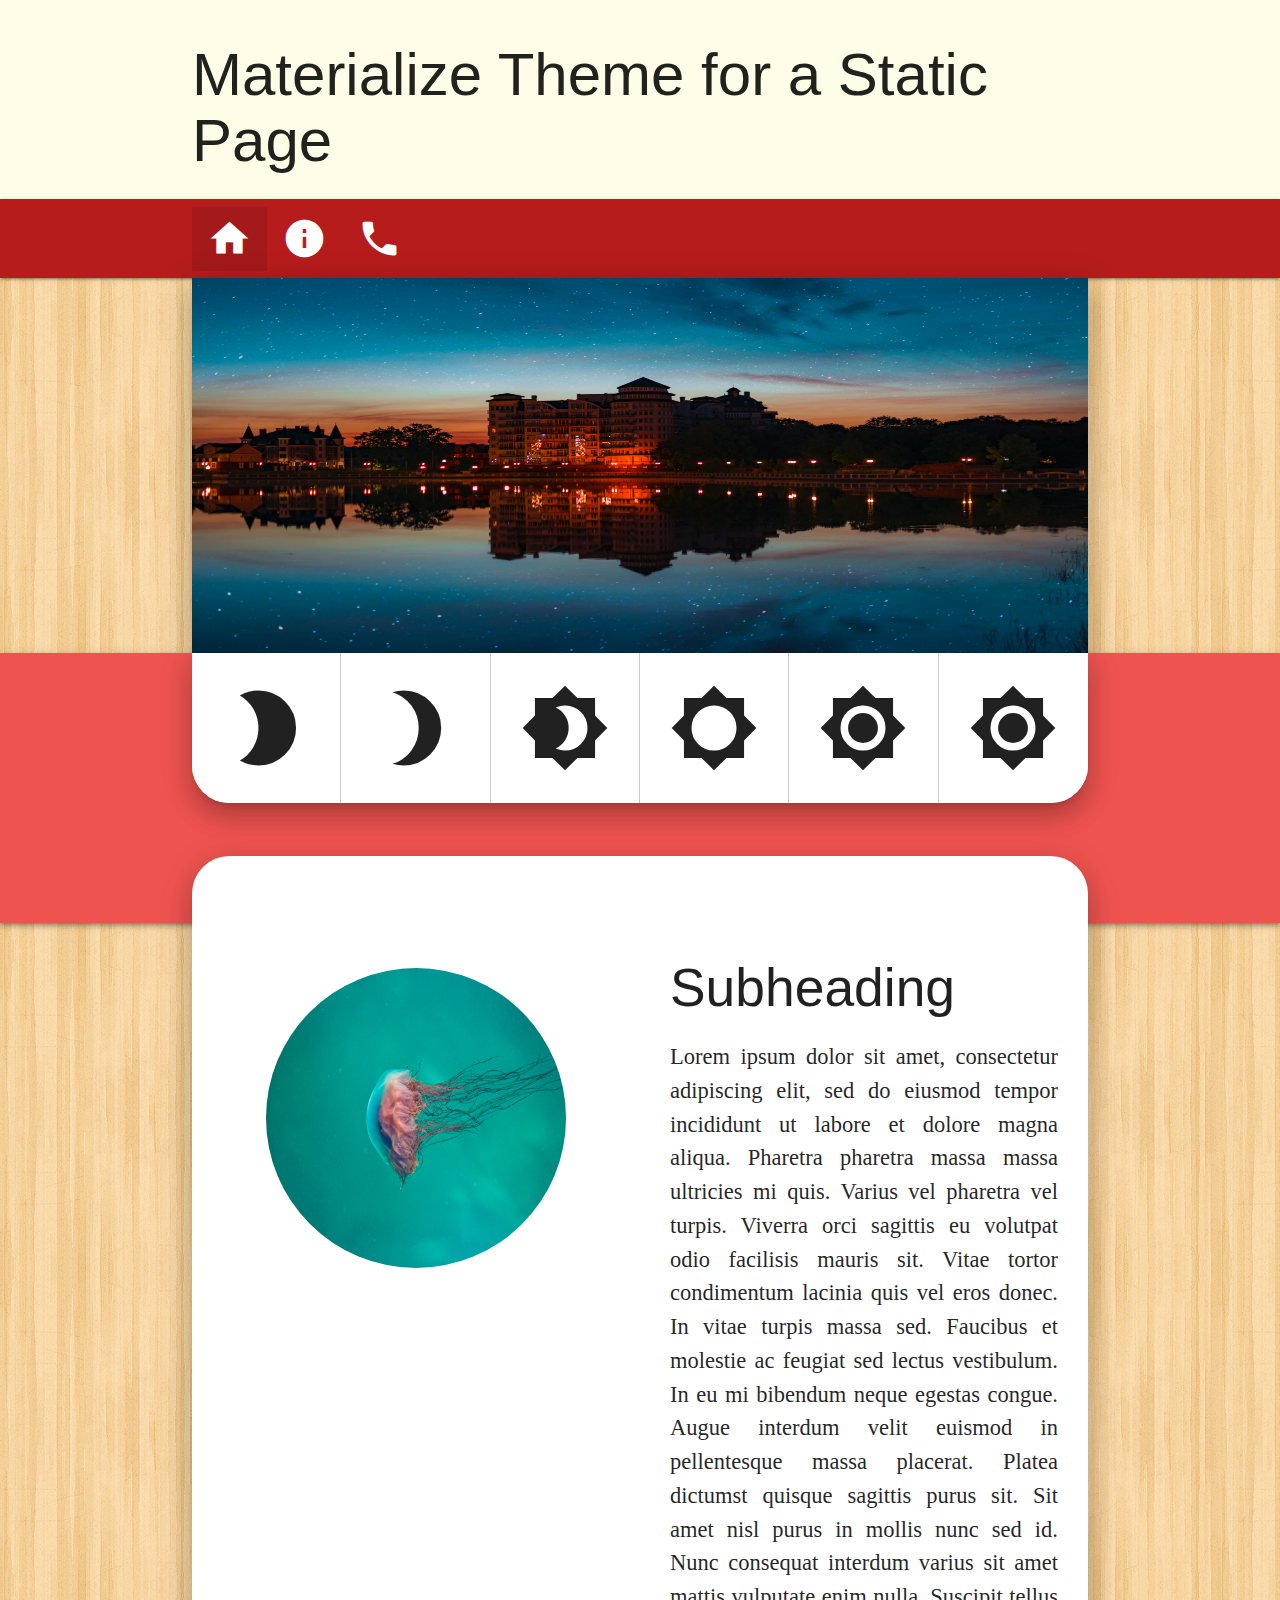
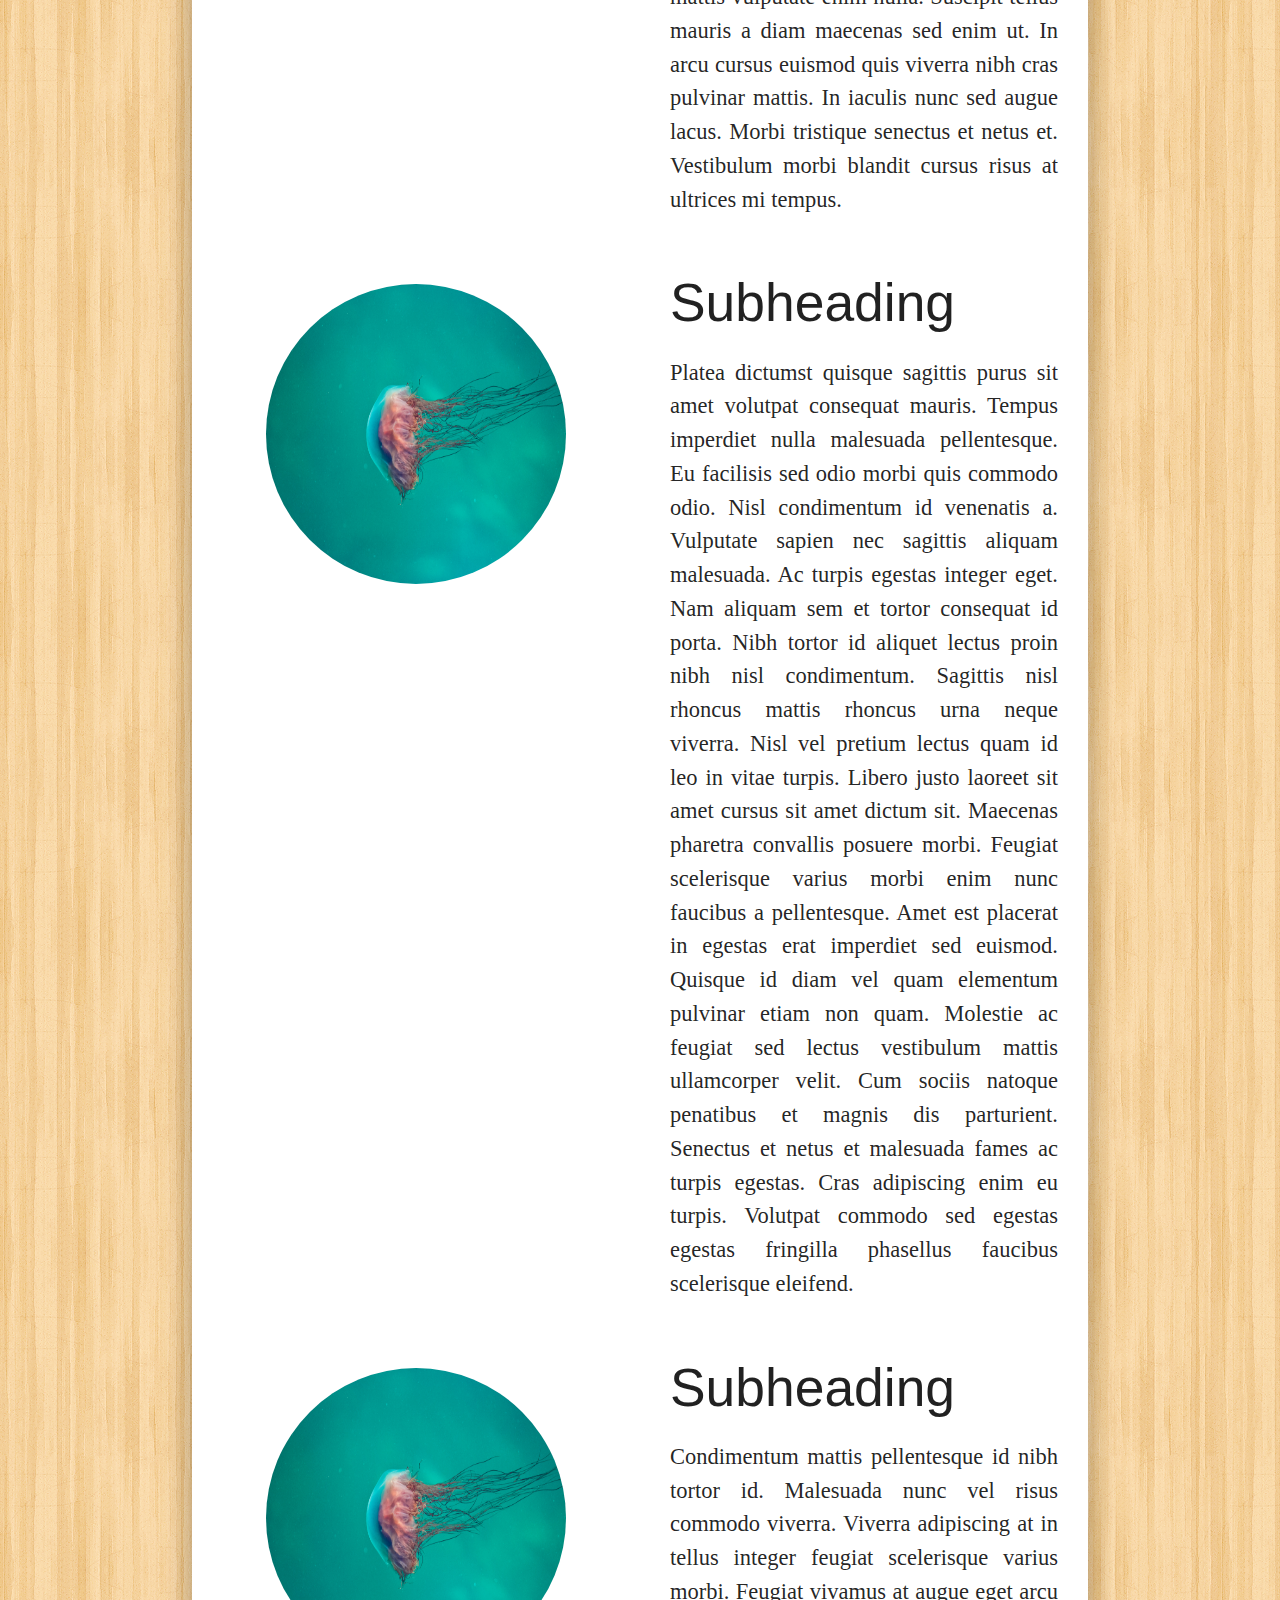
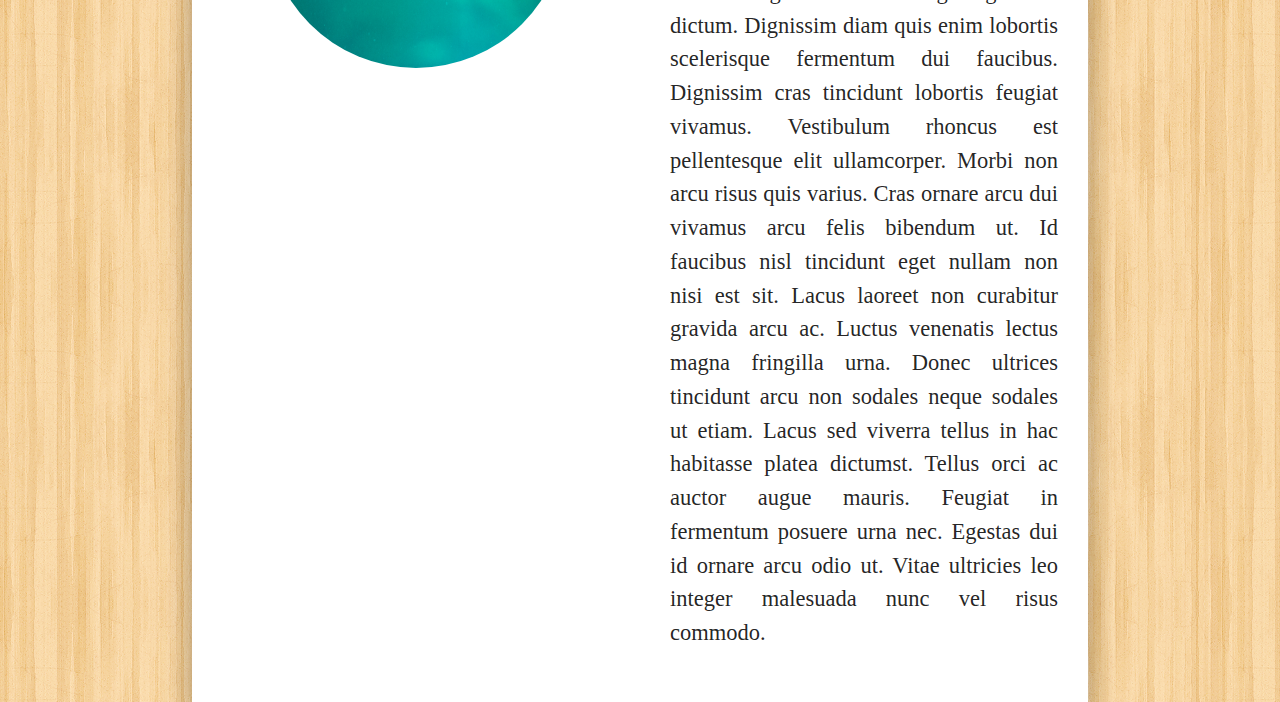
<file: index.html>
<!DOCTYPE html>
<html>
    <head>
        <meta http-equiv="Content-Type" content="text/html; charset=UTF-8">
        <meta name="viewport" content="width=device-width, initial-scale=1, maximum-scale=1.0">
        <title>example</title>
        <link href="https://fonts.googleapis.com/icon?family=Material+Icons" rel="stylesheet">
        <link type="text/css" rel="stylesheet" href="css/materialize.css"  media="screen, projection">
        <link type="text/css" rel="stylesheet" href="css/style.css"  media="screen, projection">
        <link type="text/css" rel="stylesheet" href="css/fonts.css"  media="screen, projection">
    </head>
    <body>
        <!-- Titlebar -->
        <div class="yellow lighten-5">
            <div class="row container titlebar">
                <div class="col s12">
                    <h1>Materialize Theme for a Static Page</h1>
                </div>
            </div>
        </div>

        <!-- Navbar -->
        <nav class="nav-extended red darken-4" role="navigation">
            <div class="nav-wrapper container">
                <a href="#" class="sidenav-trigger nav-link" data-target="nav-mobile"><i class="material-icons">menu</i></a>
                <ul class="hide-on-med-and-down">
                    <li class="active"><a href="#" class="nav-link"><i class="material-icons">home</i></a></li>
                    <li><a href="about.html" class="nav-link"><i class="material-icons">info</i></a></li>
                    <li><a href="contact.html" class="nav-link"><i class="material-icons">local_phone</i></a></li>
                </ul>
                <ul id="nav-mobile" class="sidenav">
                    <li class="active"><a href="#" class="nav-link"><i class="material-icons">home</i></a></li>
                    <li><a href="about.html" class="nav-link"><i class="material-icons">info</i></a></li>
                    <li><a href="contact.html" class="nav-link"><i class="material-icons">local_phone</i></a></li>
                </ul>
            </div>
        </nav>
        
        <!-- Image Showcase -->
        <div class="container showcase z-depth-4">
            <img src="img/scene.jpg">
            <!-- Sourced from www.pexels.com, by Artem Saranim -->
        </div>

        <!-- Departments -->
        <div class="red lighten-1 departments z-depth-2">
            <div class="row container white content z-depth-4">
                <div class="col l2 m4 s6 white">
                    <i class="material-icons">brightness_2</i>
                </div>
                <div class="col l2 m4 s6 white">
                    <i class="material-icons">brightness_3</i>
                </div>
                <div class="col l2 m4 s6 white">
                    <i class="material-icons">brightness_4</i>
                </div>
                <div class="col l2 m4 s6 white">
                    <i class="material-icons">brightness_5</i>
                </div>
                <div class="col l2 m4 s6 white">
                    <i class="material-icons">brightness_7</i>
                </div>
                <div class="col l2 m4 s6 white">
                    <i class="material-icons">brightness_7</i>
                </div>
            </div>
            <div class="row container spacer red lighten-1">
                <div class="col s12"></div>
            </div>
        </div>

        <!-- Description -->
        <div class="row container white description z-depth-4 top-radius">
            <div class="col l6 m12 s12 description-img">
                <img src="img/jellyfish.jpg" class="center-align circle">
                <!-- Sourced from www.pexels.com, by Megan Newman -->
            </div>
            <div class="col l6 m12 s12 description-text">
                <h2>Subheading</h2>
                <p>Lorem ipsum dolor sit amet, consectetur adipiscing elit, sed do eiusmod tempor incididunt ut labore et dolore magna aliqua. Pharetra pharetra massa massa ultricies mi quis. Varius vel pharetra vel turpis. Viverra orci sagittis eu volutpat odio facilisis mauris sit. Vitae tortor condimentum lacinia quis vel eros donec. In vitae turpis massa sed. Faucibus et molestie ac feugiat sed lectus vestibulum. In eu mi bibendum neque egestas congue. Augue interdum velit euismod in pellentesque massa placerat. Platea dictumst quisque sagittis purus sit. Sit amet nisl purus in mollis nunc sed id. Nunc consequat interdum varius sit amet mattis vulputate enim nulla. Suscipit tellus mauris a diam maecenas sed enim ut. In arcu cursus euismod quis viverra nibh cras pulvinar mattis. In iaculis nunc sed augue lacus. Morbi tristique senectus et netus et. Vestibulum morbi blandit cursus risus at ultrices mi tempus.</p>
            </div>
            <div class="col l6 m12 s12 description-img">
                <img src="img/jellyfish.jpg" class="center-align circle">
                <!-- Sourced from www.pexels.com, by Megan Newman -->
            </div>
            <div class="col l6 m12 s12 description-text">
                <h2>Subheading</h2>
                <p>Platea dictumst quisque sagittis purus sit amet volutpat consequat mauris. Tempus imperdiet nulla malesuada pellentesque. Eu facilisis sed odio morbi quis commodo odio. Nisl condimentum id venenatis a. Vulputate sapien nec sagittis aliquam malesuada. Ac turpis egestas integer eget. Nam aliquam sem et tortor consequat id porta. Nibh tortor id aliquet lectus proin nibh nisl condimentum. Sagittis nisl rhoncus mattis rhoncus urna neque viverra. Nisl vel pretium lectus quam id leo in vitae turpis. Libero justo laoreet sit amet cursus sit amet dictum sit. Maecenas pharetra convallis posuere morbi. Feugiat scelerisque varius morbi enim nunc faucibus a pellentesque. Amet est placerat in egestas erat imperdiet sed euismod. Quisque id diam vel quam elementum pulvinar etiam non quam. Molestie ac feugiat sed lectus vestibulum mattis ullamcorper velit. Cum sociis natoque penatibus et magnis dis parturient. Senectus et netus et malesuada fames ac turpis egestas. Cras adipiscing enim eu turpis. Volutpat commodo sed egestas egestas fringilla phasellus faucibus scelerisque eleifend.</p>
            </div>
            <div class="col l6 m12 s12 description-img">
                <img src="img/jellyfish.jpg" class="center-align circle">
                <!-- Sourced from www.pexels.com, by Megan Newman -->
            </div>
            <div class="col l6 m12 s12 description-text">
                <h2>Subheading</h2>
                <p>Condimentum mattis pellentesque id nibh tortor id. Malesuada nunc vel risus commodo viverra. Viverra adipiscing at in tellus integer feugiat scelerisque varius morbi. Feugiat vivamus at augue eget arcu dictum. Dignissim diam quis enim lobortis scelerisque fermentum dui faucibus. Dignissim cras tincidunt lobortis feugiat vivamus. Vestibulum rhoncus est pellentesque elit ullamcorper. Morbi non arcu risus quis varius. Cras ornare arcu dui vivamus arcu felis bibendum ut. Id faucibus nisl tincidunt eget nullam non nisi est sit. Lacus laoreet non curabitur gravida arcu ac. Luctus venenatis lectus magna fringilla urna. Donec ultrices tincidunt arcu non sodales neque sodales ut etiam. Lacus sed viverra tellus in hac habitasse platea dictumst. Tellus orci ac auctor augue mauris. Feugiat in fermentum posuere urna nec. Egestas dui id ornare arcu odio ut. Vitae ultricies leo integer malesuada nunc vel risus commodo.</p>
            </div>
        </div>

        <!-- Footer -->
        
        <script src="js/jquery-3.3.1.min.js"></script>
        <script src="js/materialize.js"></script>
        <script src="js/main.js"></script>
    </body>
</html>
</file>
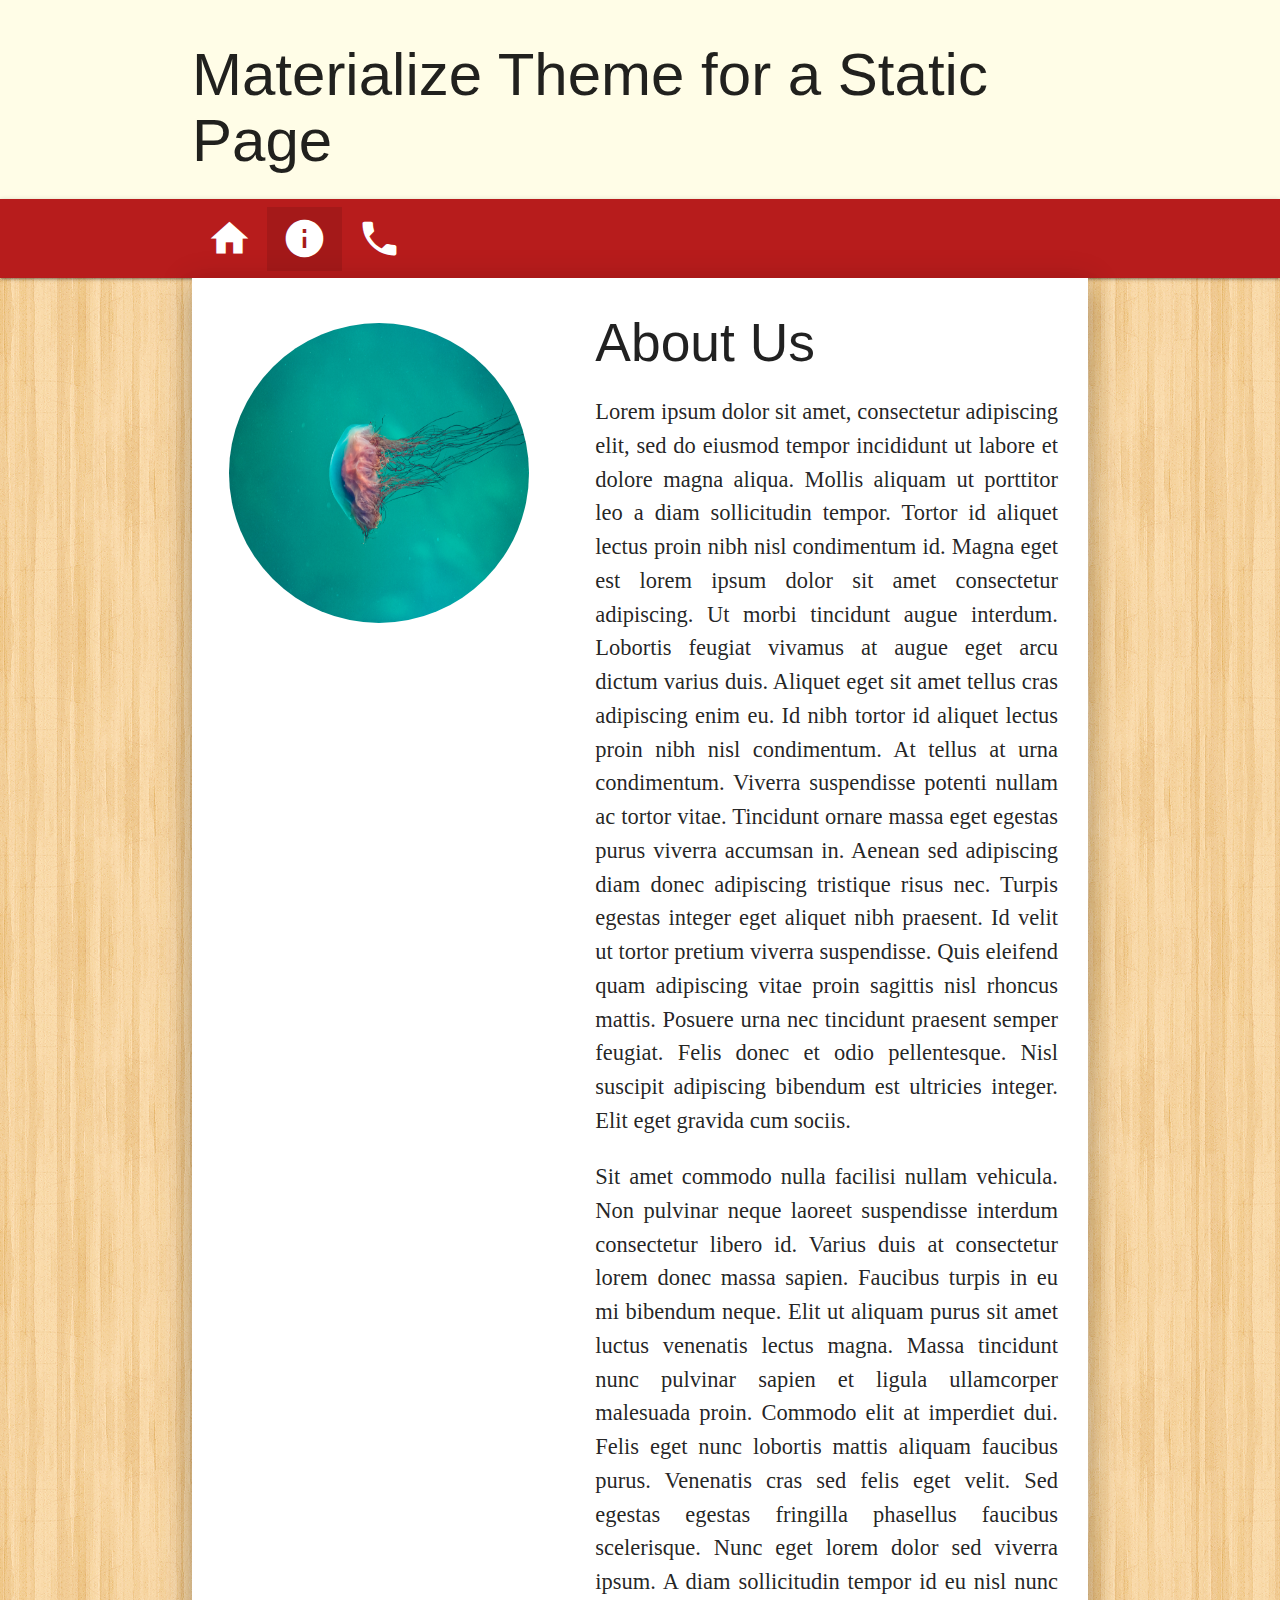
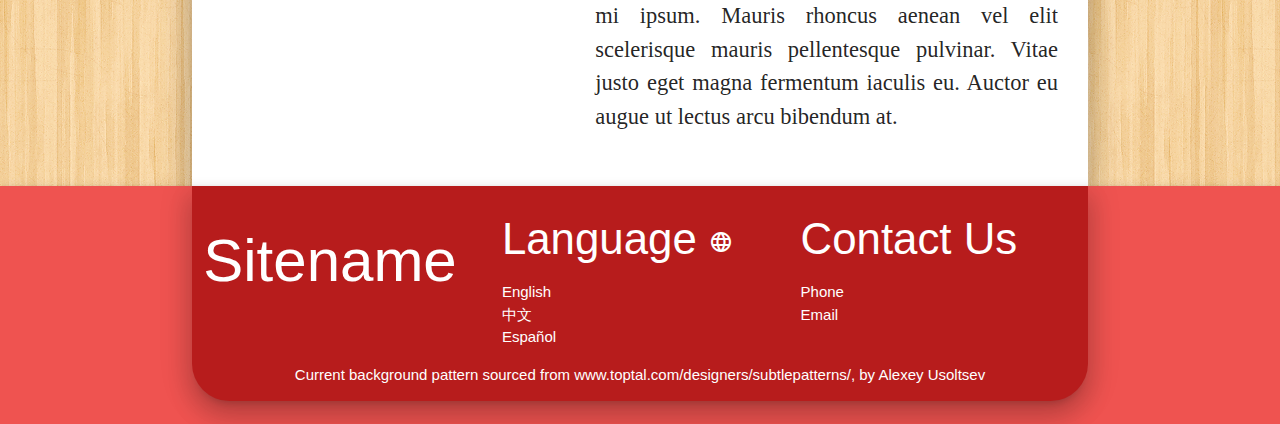
<file: about.html>
<!DOCTYPE html>
<html>
    <head>
        <meta http-equiv="Content-Type" content="text/html; charset=UTF-8">
        <meta name="viewport" content="width=device-width, initial-scale=1, maximum-scale=1.0">
        <title>example</title>
        <link href="https://fonts.googleapis.com/icon?family=Material+Icons" rel="stylesheet">
        <link type="text/css" rel="stylesheet" href="css/materialize.css"  media="screen, projection">
        <link type="text/css" rel="stylesheet" href="css/style.css"  media="screen, projection">
        <link type="text/css" rel="stylesheet" href="css/fonts.css"  media="screen, projection">
    </head>
    <body>
        <!-- Titlebar -->
        <div class="yellow lighten-5">
            <div class="row container titlebar">
                <div class="col s12">
                    <h1>Materialize Theme for a Static Page</h1>
                </div>
            </div>
        </div>

        <!-- Navbar -->
        <nav class="nav-extended red darken-4" role="navigation">
            <div class="nav-wrapper container">
                <a href="#" class="sidenav-trigger nav-link" data-target="nav-mobile"><i class="material-icons">menu</i></a>
                <ul class="hide-on-med-and-down">
                    <li><a href="index.html" class="nav-link"><i class="material-icons">home</i></a></li>
                    <li class="active"><a href="#" class="nav-link"><i class="material-icons">info</i></a></li>
                    <li><a href="contact.html" class="nav-link"><i class="material-icons">local_phone</i></a></li>
                </ul>
                <ul id="nav-mobile" class="sidenav">
                    <li><a href="index.html" class="nav-link"><i class="material-icons">home</i></a></li>
                    <li class="active"><a href="#" class="nav-link"><i class="material-icons">info</i></a></li>
                    <li><a href="contact.html" class="nav-link"><i class="material-icons">local_phone</i></a></li>
                </ul>
            </div>
        </nav>

        <!-- Description -->
        <div class="row container white description z-depth-4">
            <div class="col l5 m12 s12 description-img">
                <img src="img/jellyfish.jpg" class="center-align circle">
                <!-- Sourced from www.pexels.com, by Megan Newman -->
            </div>
            <div class="col l7 m12 s12 description-text">
                <h2>About Us</h2>
                <p>Lorem ipsum dolor sit amet, consectetur adipiscing elit, sed do eiusmod tempor incididunt ut labore et dolore magna aliqua. Mollis aliquam ut porttitor leo a diam sollicitudin tempor. Tortor id aliquet lectus proin nibh nisl condimentum id. Magna eget est lorem ipsum dolor sit amet consectetur adipiscing. Ut morbi tincidunt augue interdum. Lobortis feugiat vivamus at augue eget arcu dictum varius duis. Aliquet eget sit amet tellus cras adipiscing enim eu. Id nibh tortor id aliquet lectus proin nibh nisl condimentum. At tellus at urna condimentum. Viverra suspendisse potenti nullam ac tortor vitae. Tincidunt ornare massa eget egestas purus viverra accumsan in. Aenean sed adipiscing diam donec adipiscing tristique risus nec. Turpis egestas integer eget aliquet nibh praesent. Id velit ut tortor pretium viverra suspendisse. Quis eleifend quam adipiscing vitae proin sagittis nisl rhoncus mattis. Posuere urna nec tincidunt praesent semper feugiat. Felis donec et odio pellentesque. Nisl suscipit adipiscing bibendum est ultricies integer. Elit eget gravida cum sociis.</p>
                <p>Sit amet commodo nulla facilisi nullam vehicula. Non pulvinar neque laoreet suspendisse interdum consectetur libero id. Varius duis at consectetur lorem donec massa sapien. Faucibus turpis in eu mi bibendum neque. Elit ut aliquam purus sit amet luctus venenatis lectus magna. Massa tincidunt nunc pulvinar sapien et ligula ullamcorper malesuada proin. Commodo elit at imperdiet dui. Felis eget nunc lobortis mattis aliquam faucibus purus. Venenatis cras sed felis eget velit. Sed egestas egestas fringilla phasellus faucibus scelerisque. Nunc eget lorem dolor sed viverra ipsum. A diam sollicitudin tempor id eu nisl nunc mi ipsum. Mauris rhoncus aenean vel elit scelerisque mauris pellentesque pulvinar. Vitae justo eget magna fermentum iaculis eu. Auctor eu augue ut lectus arcu bibendum at.</p>
            </div>
        </div>

        <!-- Footer -->
        <div class="red lighten-1 footer z-depth-2">
            <div class="red darken-4 row container z-depth-4">
                <div class="col l4 m12 s12">
                    <h1>Sitename</h1>
                </div>
                <div class="col l4 m12 s12">
                    <h3>Language <i class="material-icons">language</i></h3>
                    <ul>
                        <li><a href="#!">English</a></li>
                        <li><a href="#!">中文</a></li>
                        <li><a href="#!">Español</a></li>
                    </ul>
                </div>
                <div class="col l4 m12 s12">
                    <h3>Contact Us</h3>
                    <ul>
                        <li>Phone</li>
                        <li>Email</li>
                    </ul>
                </div>
                <div class="col l12 m12 s12 copyright">
                    Current background pattern sourced from www.toptal.com/designers/subtlepatterns/, by Alexey Usoltsev
                </div>
            </div>
        </div>
        
        <script src="js/jquery-3.3.1.min.js"></script>
        <script src="js/materialize.js"></script>
        <script src="js/main.js"></script>
    </body>
</html>
</file>
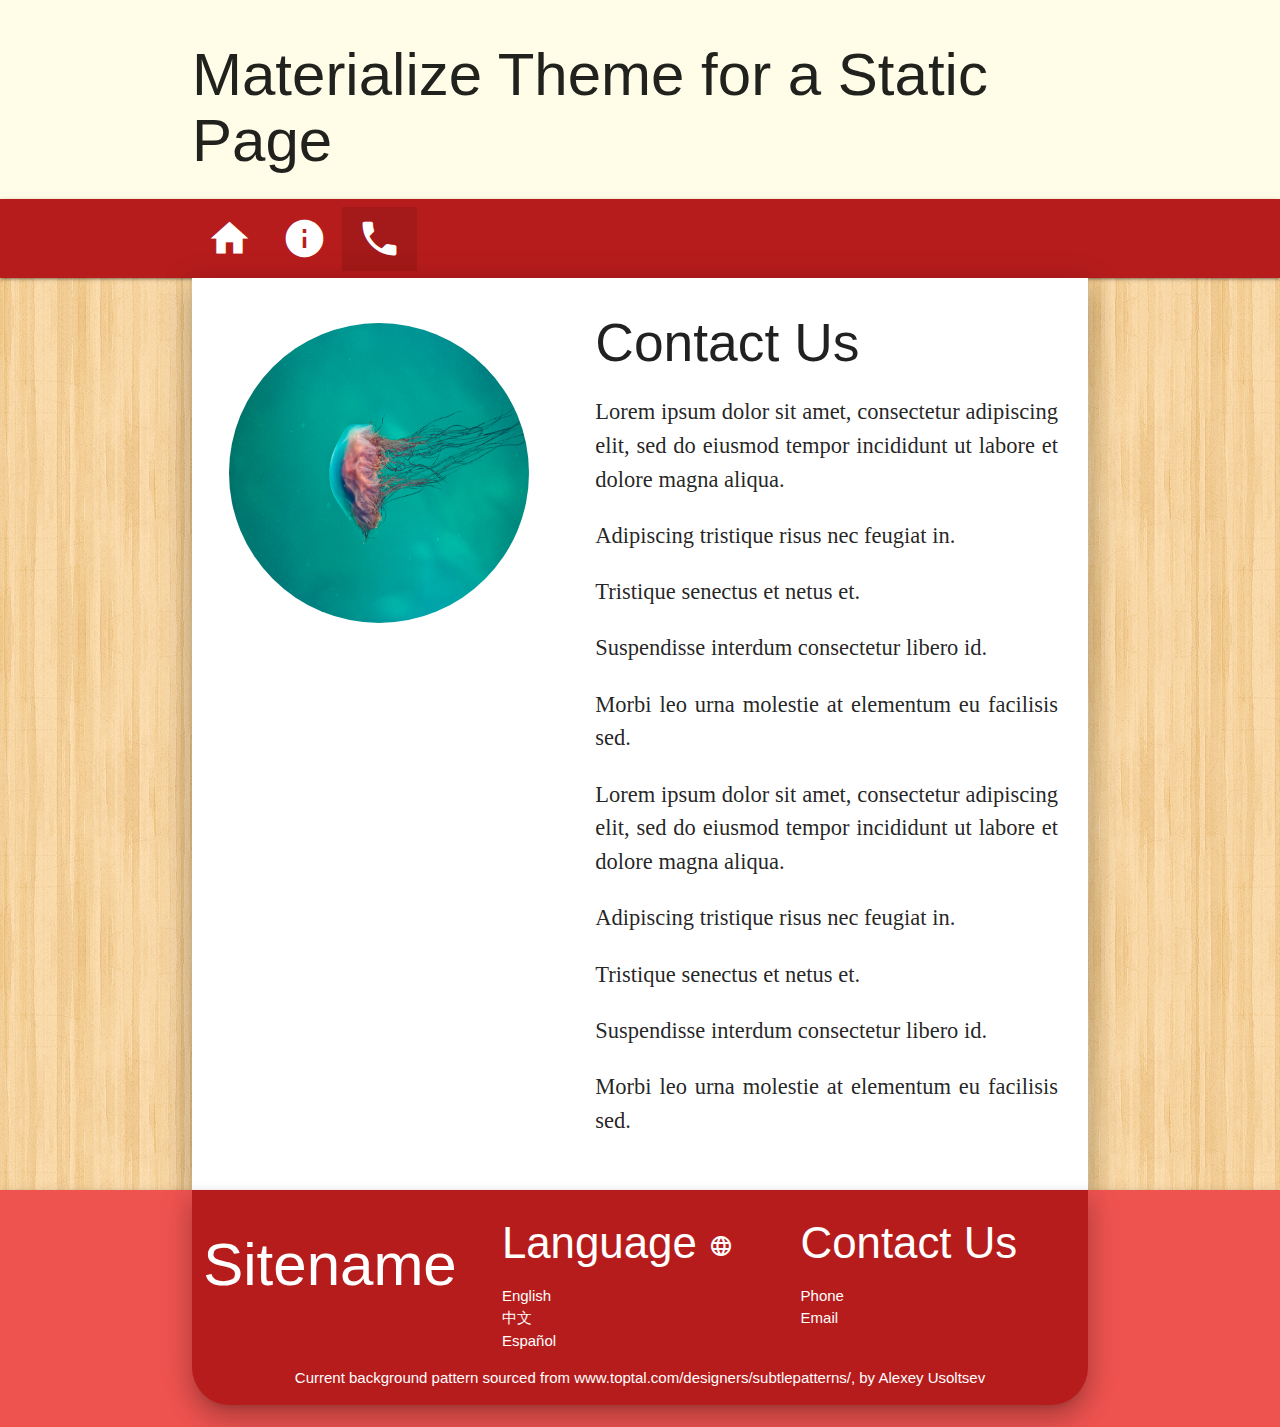
<file: contact.html>
<!DOCTYPE html>
<html>
    <head>
        <meta http-equiv="Content-Type" content="text/html; charset=UTF-8">
        <meta name="viewport" content="width=device-width, initial-scale=1, maximum-scale=1.0">
        <title>example</title>
        <link href="https://fonts.googleapis.com/icon?family=Material+Icons" rel="stylesheet">
        <link type="text/css" rel="stylesheet" href="css/materialize.css"  media="screen, projection">
        <link type="text/css" rel="stylesheet" href="css/style.css"  media="screen, projection">
        <link type="text/css" rel="stylesheet" href="css/fonts.css"  media="screen, projection">
    </head>
    <body>
        <!-- Titlebar -->
        <div class="yellow lighten-5">
            <div class="row container titlebar">
                <div class="col s12">
                    <h1>Materialize Theme for a Static Page</h1>
                </div>
            </div>
        </div>

        <!-- Navbar -->
        <nav class="nav-extended red darken-4" role="navigation">
            <div class="nav-wrapper container">
                <a href="#" class="sidenav-trigger nav-link" data-target="nav-mobile"><i class="material-icons">menu</i></a>
                <ul class="hide-on-med-and-down">
                    <li><a href="index.html" class="nav-link"><i class="material-icons">home</i></a></li>
                    <li><a href="about.html" class="nav-link"><i class="material-icons">info</i></a></li>
                    <li class="active"><a href="#" class="nav-link"><i class="material-icons">local_phone</i></a></li>
                </ul>
                <ul id="nav-mobile" class="sidenav">
                    <li><a href="index.html" class="nav-link"><i class="material-icons">home</i></a></li>
                    <li><a href="about.html" class="nav-link"><i class="material-icons">info</i></a></li>
                    <li class="active"><a href="#" class="nav-link"><i class="material-icons">local_phone</i></a></li>
                </ul>
            </div>
        </nav>

        <!-- Description -->
        <div class="row container white description z-depth-4">
            <div class="col l5 m12 s12 description-img">
                <img src="img/jellyfish.jpg" class="center-align circle">
                <!-- Sourced from www.pexels.com, by Megan Newman -->
            </div>
            <div class="col l7 m12 s12 description-text">
                <h2>Contact Us</h2>
                <p>Lorem ipsum dolor sit amet, consectetur adipiscing elit, sed do eiusmod tempor incididunt ut labore et dolore magna aliqua.</p>
                <p>Adipiscing tristique risus nec feugiat in.</p>
                <p>Tristique senectus et netus et.</p>
                <p>Suspendisse interdum consectetur libero id.</p>
                <p>Morbi leo urna molestie at elementum eu facilisis sed.</p>
                <p>Lorem ipsum dolor sit amet, consectetur adipiscing elit, sed do eiusmod tempor incididunt ut labore et dolore magna aliqua.</p>
                <p>Adipiscing tristique risus nec feugiat in.</p>
                <p>Tristique senectus et netus et.</p>
                <p>Suspendisse interdum consectetur libero id.</p>
                <p>Morbi leo urna molestie at elementum eu facilisis sed.</p>
            </div>
        </div>

        <!-- Footer -->
        <div class="red lighten-1 footer z-depth-2">
            <div class="red darken-4 row container z-depth-4">
                <div class="col l4 m12 s12">
                    <h1>Sitename</h1>
                </div>
                <div class="col l4 m12 s12">
                    <h3>Language <i class="material-icons">language</i></h3>
                    <ul>
                        <li><a href="#!">English</a></li>
                        <li><a href="#!">中文</a></li>
                        <li><a href="#!">Español</a></li>
                    </ul>
                </div>
                <div class="col l4 m12 s12">
                    <h3>Contact Us</h3>
                    <ul>
                        <li>Phone</li>
                        <li>Email</li>
                    </ul>
                </div>
                <div class="col l12 m12 s12 copyright">
                    Current background pattern sourced from www.toptal.com/designers/subtlepatterns/, by Alexey Usoltsev
                </div>
            </div>
        </div>
        
        <script src="js/jquery-3.3.1.min.js"></script>
        <script src="js/materialize.js"></script>
        <script src="js/main.js"></script>
    </body>
</html>
</file>
<file: css/style.css>
body {
  background-image: url("../img/wood_pattern.png");
  background-repeat: repeat-xy; }

.titlebar {
  margin-bottom: 0;
  overflow: auto; }
  .titlebar div:first-child {
    padding: 0; }
    .titlebar div:first-child img {
      width: 100%; }

nav {
  padding: 0.5em 0em 0.5em 0em; }
  nav .nav-link i {
    font-size: 3em; }
  nav.fixed-on-top {
    top: 0;
    position: fixed; }

.showcase {
  padding: 0;
  margin-bottom: 0;
  height: 25em; }
  .showcase img {
    width: 100%;
    height: 100%; }

.departments {
  display: block;
  overflow: auto; }
  .departments .content {
    margin-bottom: 0;
    border-bottom-left-radius: 2.5em;
    border-bottom-right-radius: 2.5em; }
    .departments .content .col {
      display: block;
      text-align: center;
      padding-top: 2em;
      padding-bottom: 2em;
      height: 10em; }
      @media only screen and (max-width: 600px) {
        .departments .content .col:nth-child(2n - 1) {
          border-right: 1px solid rgba(0, 0, 0, 0.2); }
        .departments .content .col:nth-child(5) {
          border-bottom-left-radius: 2.5em; }
        .departments .content .col:nth-child(6) {
          border-bottom-right-radius: 2.5em; } }
      @media only screen and (min-width: 601px) and (max-width: 992px) {
        .departments .content .col:nth-child(3n - 1) {
          border-left: 1px solid rgba(0, 0, 0, 0.2);
          border-right: 1px solid rgba(0, 0, 0, 0.2); }
        .departments .content .col:nth-child(4) {
          border-bottom-left-radius: 2.5em; }
        .departments .content .col:last-child {
          border-bottom-right-radius: 2.5em; } }
      @media only screen and (min-width: 993px) {
        .departments .content .col {
          border-right: 1px solid rgba(0, 0, 0, 0.2); }
          .departments .content .col:first-child {
            border-bottom-left-radius: 2.5em; }
          .departments .content .col:last-child {
            border-bottom-right-radius: 2.5em; } }
      .departments .content .col:last-child {
        border: 0; }
      .departments .content .col i {
        font-size: 6em; }
  .departments .spacer {
    margin-top: 3.5em;
    margin-bottom: 0em;
    height: 4.5em; }

.description {
  display: block;
  overflow: auto;
  margin-bottom: 0em;
  padding-bottom: 2em; }
  .description.top-radius {
    margin-top: -4.5em;
    padding-top: 4.5em;
    border-top-left-radius: 2.5em;
    border-top-right-radius: 2.5em; }
  .description div {
    overflow: auto; }
    .description div.description-text {
      padding: 0em 2em 0em 2em; }
      .description div.description-text p {
        text-align: justify; }
    .description div.description-img {
      height: overflow;
      padding-top: 3em; }
      .description div.description-img img {
        display: block;
        margin: 0 auto;
        width: 20em;
        height: 20em; }

.footer {
  display: block;
  overflow: auto;
  color: #ffffff;
  padding-bottom: 1.5em; }
  .footer div {
    margin-bottom: 0;
    border-bottom-left-radius: 2.5em;
    border-bottom-right-radius: 2.5em; }
    .footer div.copyright {
      text-align: center;
      height: 2.5em;
      border-bottom-left-radius: 2.5em;
      border-bottom-right-radius: 2.5em; }
    .footer div a {
      color: #ffffff; }

/*# sourceMappingURL=style.css.map */
</file>
<file: css/fonts.css>
body {
  font-family: Arial, Helvetica, sans-serif; }

h1 {
  font-size: 4em; }

p {
  font-family: Cambria, Cochin, Georgia, Times, Times New Roman, serif;
  font-size: 1.5em; }

/*# sourceMappingURL=fonts.css.map */
</file>
